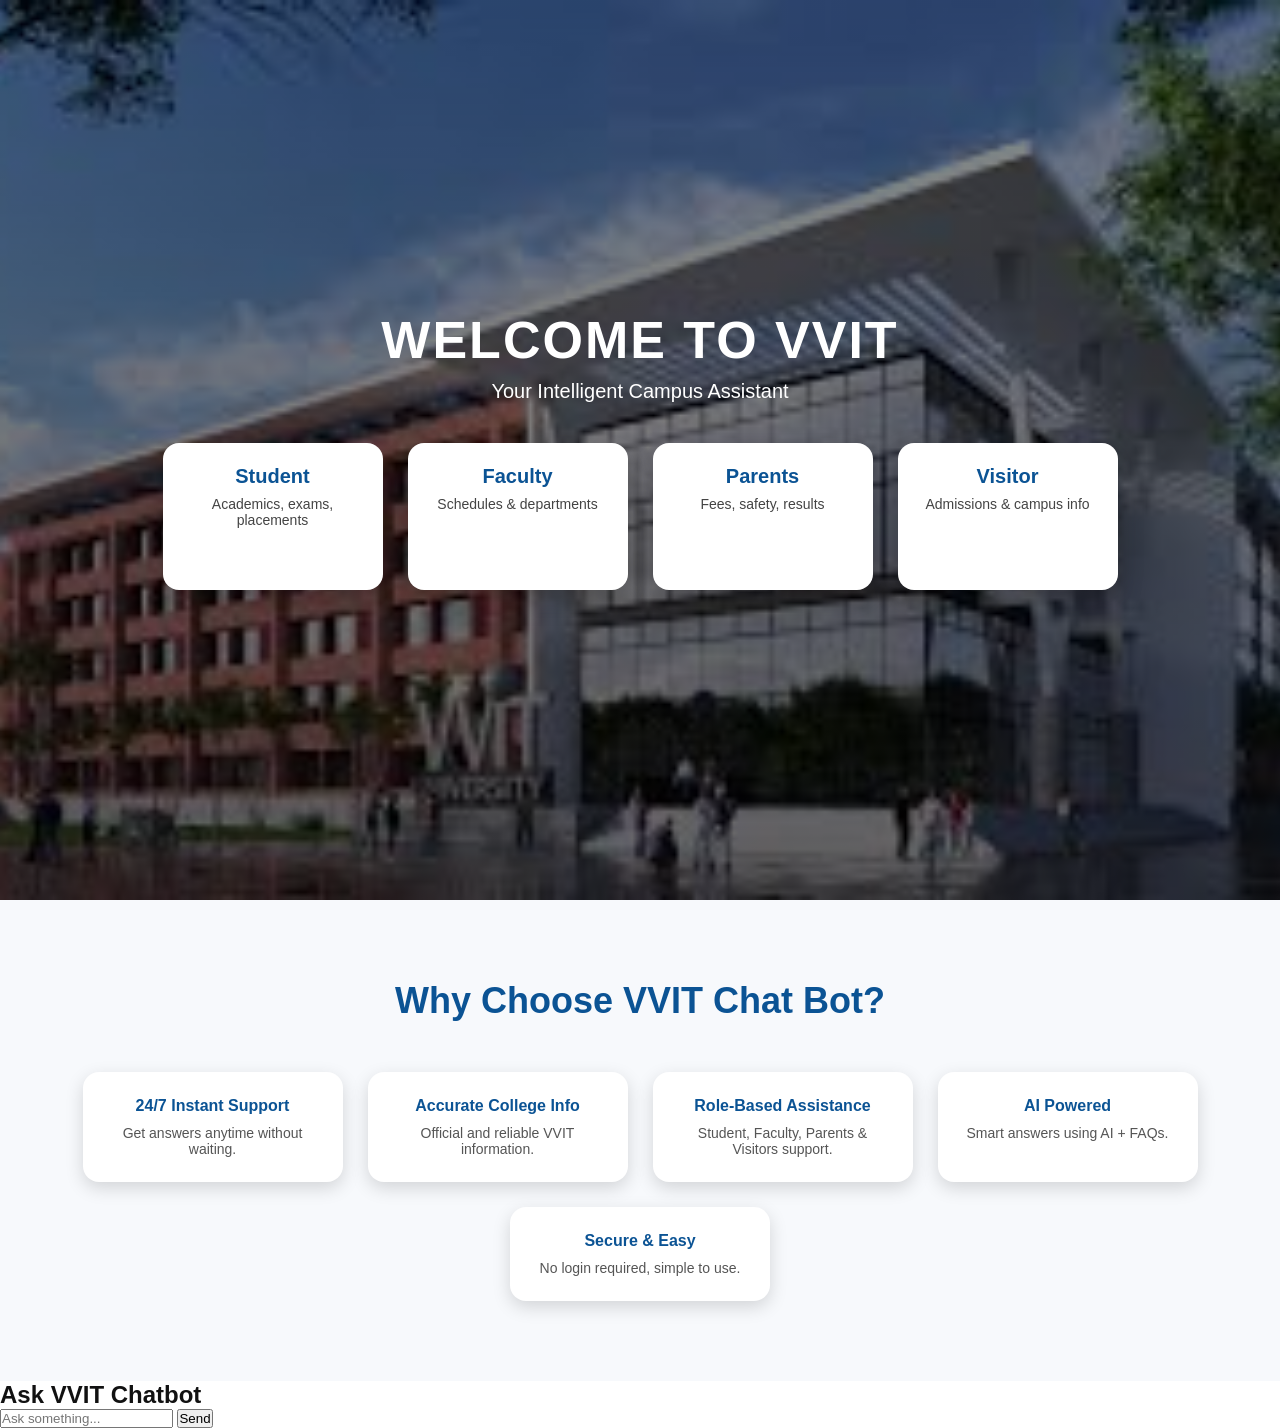
<file: frontend/index.html>
<!DOCTYPE html>
<html lang="en">
<head>
    <meta charset="UTF-8">
    <title>WELCOME VVIT</title>
    <link rel="stylesheet" href="css/style.css">
</head>
<body>

<!-- ================= HERO SECTION ================= -->
<section class="home">
    <div class="overlay">
        <h1>WELCOME TO VVIT</h1>
        <p>Your Intelligent Campus Assistant</p>

        <div class="buttons">
            <a href="student.html" class="role-card">
                <h3>Student</h3>
                <p>Academics, exams, placements</p>
            </a>

            <a href="faculty.html" class="role-card">
                <h3>Faculty</h3>
                <p>Schedules & departments</p>
            </a>

            <a href="parents.html" class="role-card">
                <h3>Parents</h3>
                <p>Fees, safety, results</p>
            </a>

            <a href="visitor.html" class="role-card">
                <h3>Visitor</h3>
                <p>Admissions & campus info</p>
            </a>
        </div>
    </div>
</section>

<!-- ================= WHY SECTION ================= -->
<section class="why-section">
    <h2>Why Choose VVIT Chat Bot?</h2>

    <div class="benefits">
        <div class="benefit-card">
            <h4>24/7 Instant Support</h4>
            <p>Get answers anytime without waiting.</p>
        </div>

        <div class="benefit-card">
            <h4>Accurate College Info</h4>
            <p>Official and reliable VVIT information.</p>
        </div>

        <div class="benefit-card">
            <h4>Role-Based Assistance</h4>
            <p>Student, Faculty, Parents & Visitors support.</p>
        </div>

        <div class="benefit-card">
            <h4>AI Powered</h4>
            <p>Smart answers using AI + FAQs.</p>
        </div>

        <div class="benefit-card">
            <h4>Secure & Easy</h4>
            <p>No login required, simple to use.</p>
        </div>
    </div>
</section>
<!-- ================= CHATBOT SECTION ================= -->

<section class="chat-section">

    <h2>Ask VVIT Chatbot</h2>

    <div id="chat-box"></div>

    <input type="text" id="user-input" placeholder="Ask something...">

    <button onclick="sendMessage()">
        Send
    </button>

</section>

<!-- CONNECT JS -->
<script src="js/chat.js"></script>
</body>
</html>
</file>
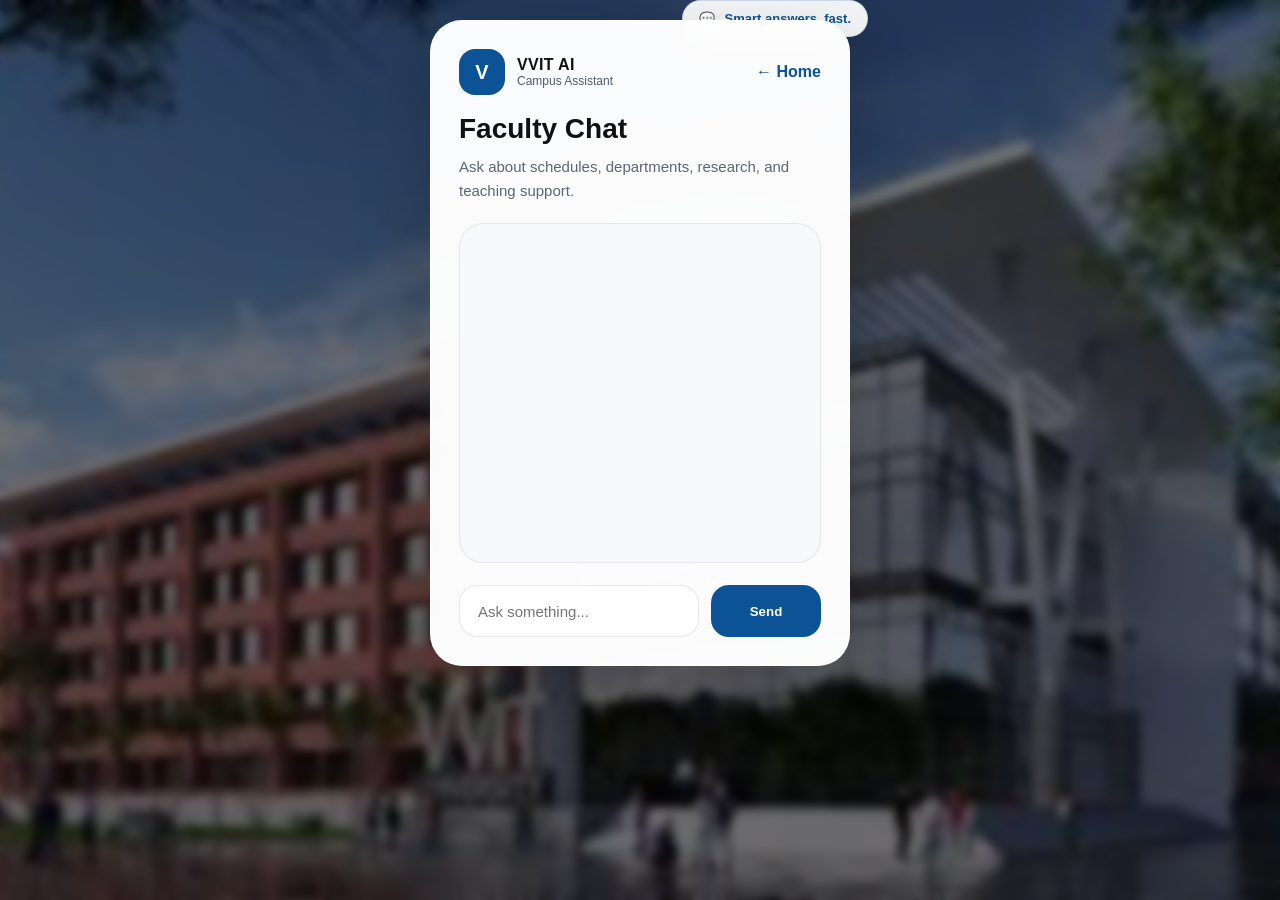
<file: frontend/faculty.html>
<!DOCTYPE html>
<html lang="en">
<head>
    <meta charset="UTF-8">
    <title>VVIT Chatbot - Faculty</title>
    <link rel="stylesheet" href="css/style.css">
</head>
<body class="chat-page">
    <div class="page-wrapper">
        <div class="floating-bubble">Smart answers, fast.</div>
        <div class="chat-card">
            <div class="chat-card-header">
                <div class="logo">
                    <span class="logo-mark">V</span>
                    <div>
                        <strong>VVIT AI</strong>
                        <small>Campus Assistant</small>
                    </div>
                </div>
                <a class="back-button" href="index.html">← Home</a>
            </div>

            <div class="chat-title">
                <h1>Faculty Chat</h1>
                <p>Ask about schedules, departments, research, and teaching support.</p>
            </div>

            <div id="chat-box" class="chat-box"></div>

            <div class="chat-input-row">
                <input type="text" id="user-input" placeholder="Ask something...">
                <button onclick="sendMessage()">Send</button>
            </div>
        </div>
    </div>

    <script>window.userRole = "Faculty";</script>
    <script src="js/chat.js"></script>
</body>
</html>
</file>
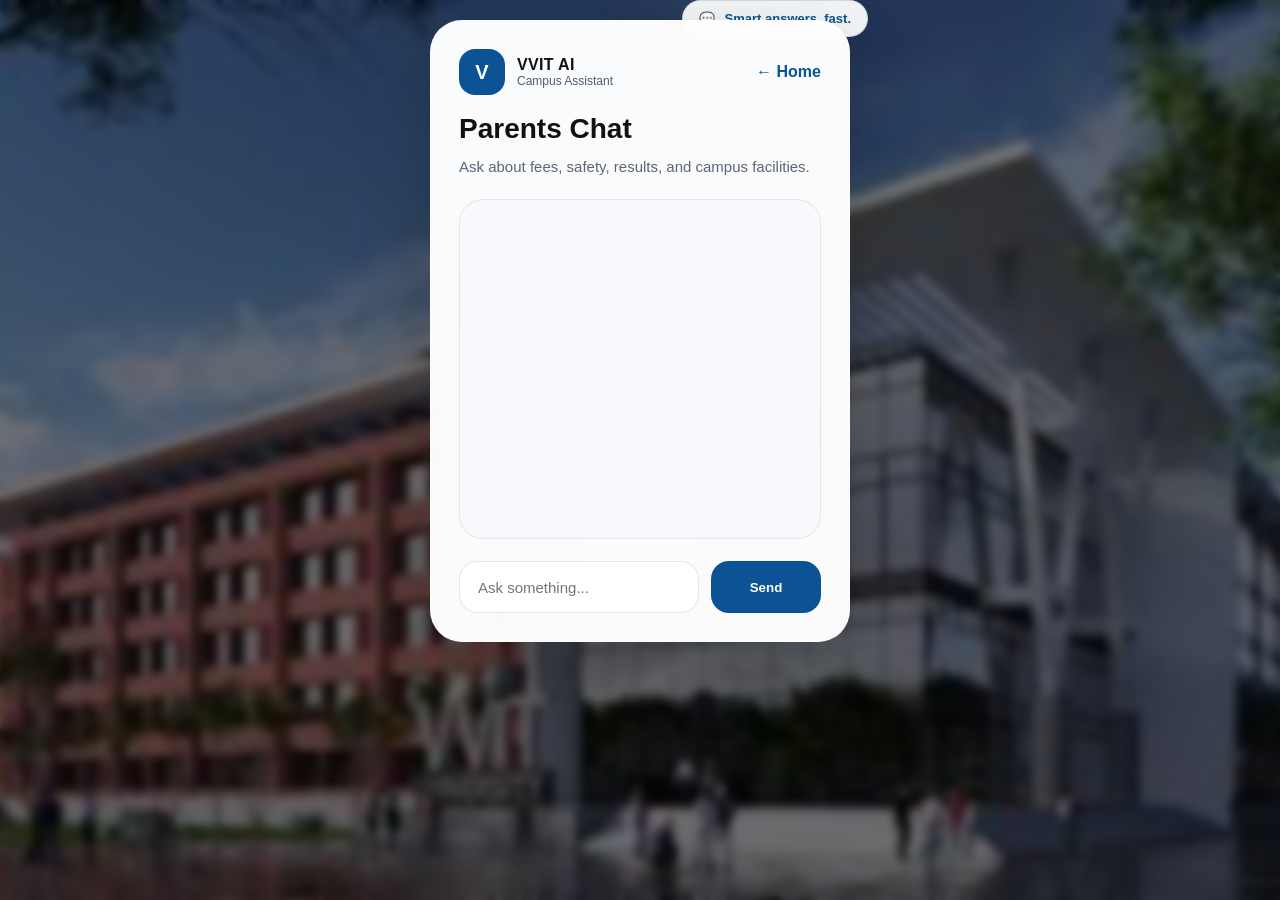
<file: frontend/parents.html>
<!DOCTYPE html>
<html lang="en">
<head>
    <meta charset="UTF-8">
    <title>VVIT Chatbot - Parents</title>
    <link rel="stylesheet" href="css/style.css">
</head>
<body class="chat-page">
    <div class="page-wrapper">
        <div class="floating-bubble">Smart answers, fast.</div>
        <div class="chat-card">
            <div class="chat-card-header">
                <div class="logo">
                    <span class="logo-mark">V</span>
                    <div>
                        <strong>VVIT AI</strong>
                        <small>Campus Assistant</small>
                    </div>
                </div>
                <a class="back-button" href="index.html">← Home</a>
            </div>

            <div class="chat-title">
                <h1>Parents Chat</h1>
                <p>Ask about fees, safety, results, and campus facilities.</p>
            </div>

            <div id="chat-box" class="chat-box"></div>

            <div class="chat-input-row">
                <input type="text" id="user-input" placeholder="Ask something...">
                <button onclick="sendMessage()">Send</button>
            </div>
        </div>
    </div>

    <script>window.userRole = "Parents";</script>
    <script src="js/chat.js"></script>
</body>
</html>
</file>
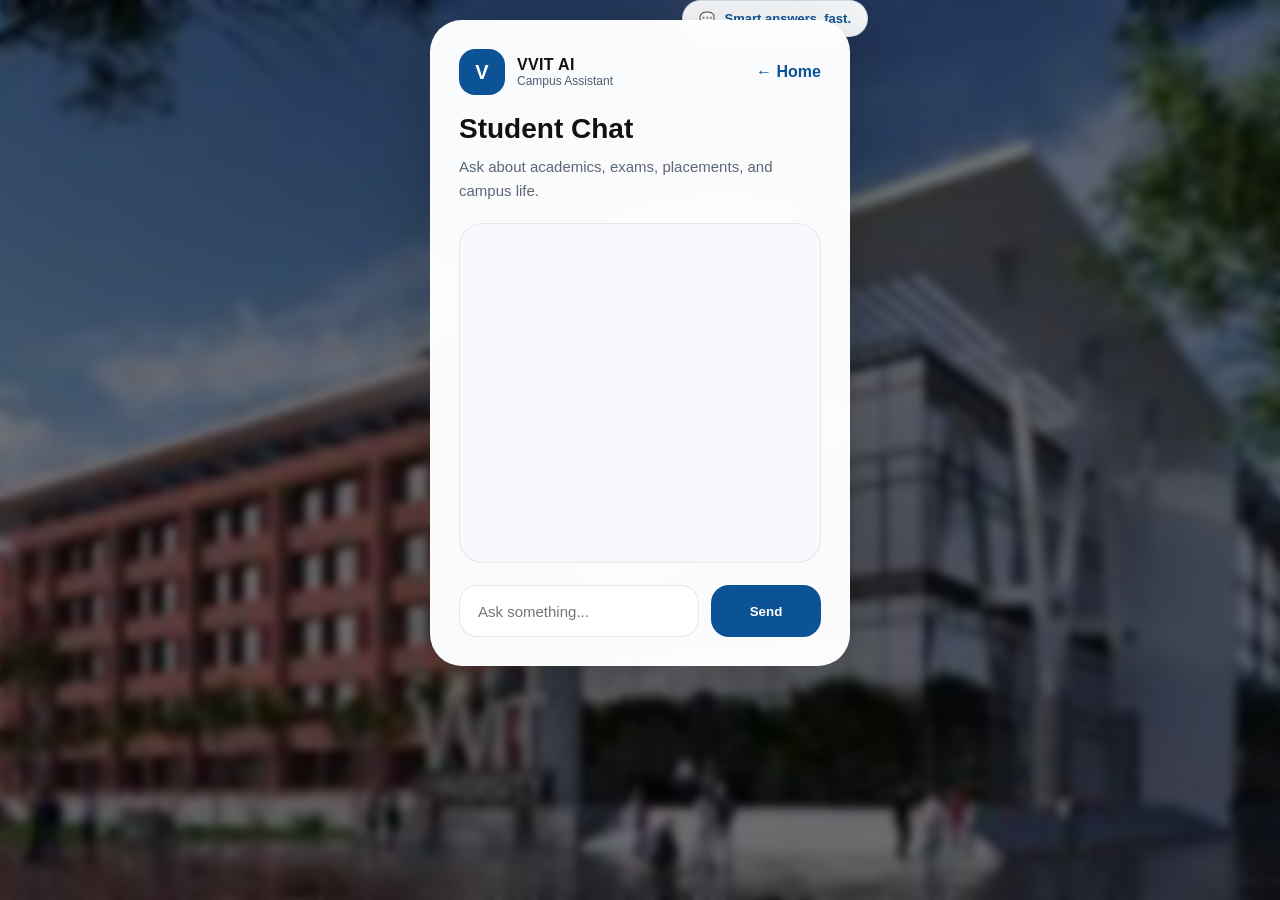
<file: frontend/student.html>
<!DOCTYPE html>
<html lang="en">
<head>
    <meta charset="UTF-8">
    <title>VVIT Chatbot - Student</title>
    <link rel="stylesheet" href="css/style.css">
</head>
<body class="chat-page">
    <div class="page-wrapper">
        <div class="floating-bubble">Smart answers, fast.</div>
        <div class="chat-card">
            <div class="chat-card-header">
                <div class="logo">
                    <span class="logo-mark">V</span>
                    <div>
                        <strong>VVIT AI</strong>
                        <small>Campus Assistant</small>
                    </div>
                </div>
                <a class="back-button" href="index.html">← Home</a>
            </div>

            <div class="chat-title">
                <h1>Student Chat</h1>
                <p>Ask about academics, exams, placements, and campus life.</p>
            </div>

            <div id="chat-box" class="chat-box"></div>

            <div class="chat-input-row">
                <input type="text" id="user-input" placeholder="Ask something...">
                <button onclick="sendMessage()">Send</button>
            </div>
        </div>
    </div>

    <script>window.userRole = "Student";</script>
    <script src="js/chat.js"></script>
</body>
</html>
</file>
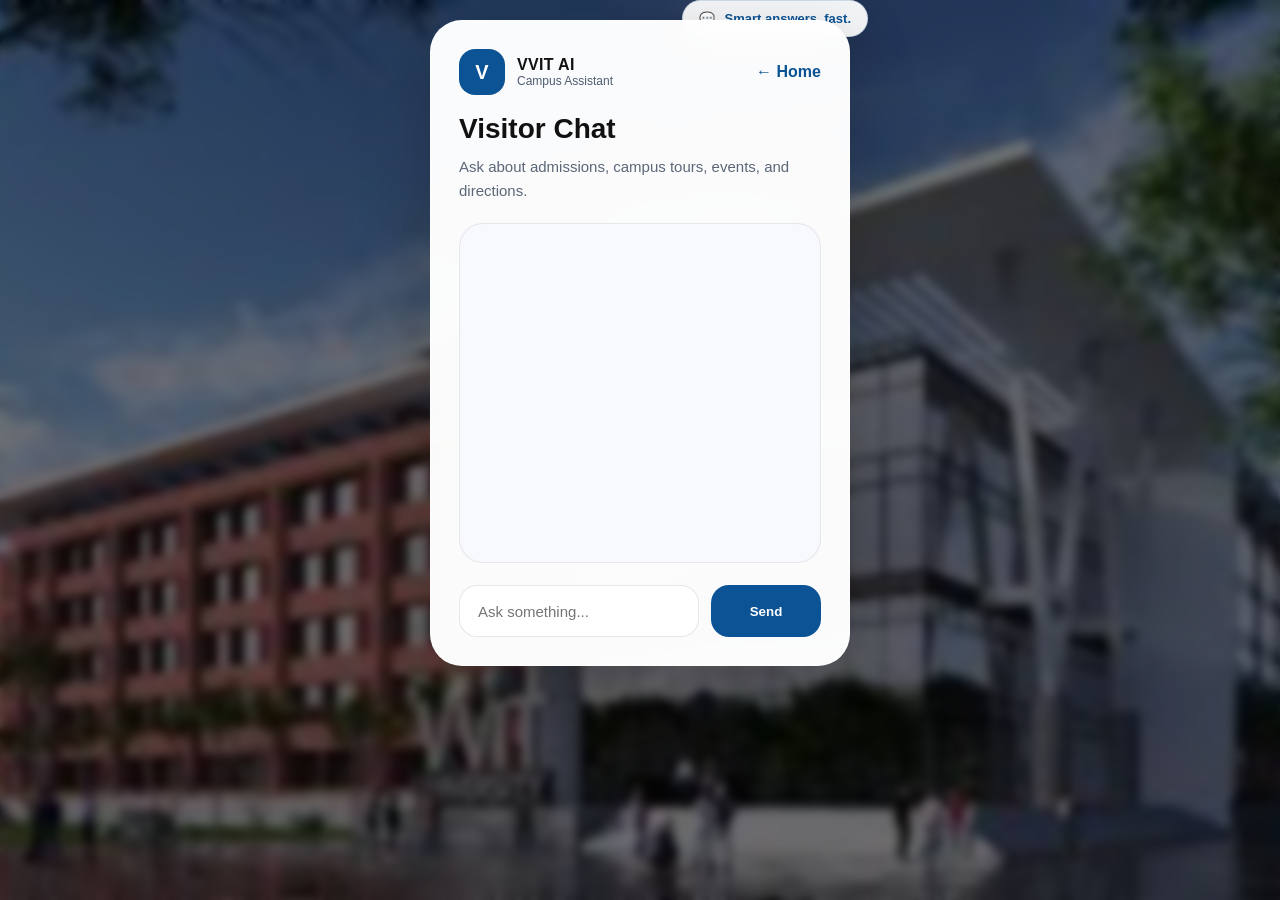
<file: frontend/visitor.html>
<!DOCTYPE html>
<html lang="en">
<head>
    <meta charset="UTF-8">
    <title>VVIT Chatbot - Visitor</title>
    <link rel="stylesheet" href="css/style.css">
</head>
<body class="chat-page">
    <div class="page-wrapper">
        <div class="floating-bubble">Smart answers, fast.</div>
        <div class="chat-card">
            <div class="chat-card-header">
                <div class="logo">
                    <span class="logo-mark">V</span>
                    <div>
                        <strong>VVIT AI</strong>
                        <small>Campus Assistant</small>
                    </div>
                </div>
                <a class="back-button" href="index.html">← Home</a>
            </div>

            <div class="chat-title">
                <h1>Visitor Chat</h1>
                <p>Ask about admissions, campus tours, events, and directions.</p>
            </div>

            <div id="chat-box" class="chat-box"></div>

            <div class="chat-input-row">
                <input type="text" id="user-input" placeholder="Ask something...">
                <button onclick="sendMessage()">Send</button>
            </div>
        </div>
    </div>

    <script>window.userRole = "Visitor";</script>
    <script src="js/chat.js"></script>
</body>
</html>
</file>
<file: frontend/css/style.css>
/* ================= RESET ================= */
* {
    margin: 0;
    padding: 0;
    box-sizing: border-box;
    font-family: Arial, sans-serif;
}

html, body {
    min-height: 100%;
}

body {
    background: url("../images/vvitu.jpeg") no-repeat center center fixed;
    background-size: cover;
    color: #111;
}

body::before {
    content: "";
    position: fixed;
    inset: 0;
    background: rgba(0, 0, 0, 0.55);
    backdrop-filter: blur(4px);
    z-index: -1;
}

body.chat-page {
    display: flex;
    align-items: center;
    justify-content: center;
    padding: 20px;
}

.page-wrapper {
    position: relative;
    width: 100%;
    max-width: 420px;
}

.floating-bubble {
    position: absolute;
    top: -20px;
    right: -18px;
    background: rgba(255, 255, 255, 0.95);
    border: 1px solid rgba(11, 83, 148, 0.16);
    border-radius: 28px;
    padding: 10px 16px;
    display: inline-flex;
    align-items: center;
    gap: 10px;
    box-shadow: 0 18px 45px rgba(0, 0, 0, 0.15);
    font-size: 13px;
    color: #0b5394;
    font-weight: 700;
}

.floating-bubble::before {
    content: "💬";
}

.chat-card {
    background: rgba(255, 255, 255, 0.98);
    border-radius: 32px;
    box-shadow: 0 28px 70px rgba(0, 0, 0, 0.22);
    padding: 28px;
    border: 1px solid rgba(255, 255, 255, 0.45);
    backdrop-filter: blur(16px);
}

.chat-card-header {
    display: flex;
    align-items: center;
    justify-content: space-between;
    gap: 16px;
    margin-bottom: 18px;
}

.logo {
    display: flex;
    align-items: center;
    gap: 12px;
}

.logo-mark {
    width: 46px;
    height: 46px;
    border-radius: 16px;
    display: inline-flex;
    align-items: center;
    justify-content: center;
    background: #0b5394;
    color: white;
    font-size: 20px;
    font-weight: 800;
}

.logo strong {
    display: block;
    font-size: 16px;
    letter-spacing: 0.02em;
}

.logo small {
    display: block;
    color: #4f5d72;
    font-size: 12px;
}

.back-button {
    color: #0b5394;
    text-decoration: none;
    font-weight: 700;
}

.chat-title h1 {
    font-size: 28px;
    margin-bottom: 10px;
}

.chat-title p {
    color: #5b6778;
    line-height: 1.6;
    font-size: 15px;
    margin-bottom: 20px;
}

.chat-box {
    min-height: 340px;
    max-height: 420px;
    overflow-y: auto;
    background: #f7f9fc;
    border-radius: 24px;
    border: 1px solid rgba(15, 23, 42, 0.08);
    padding: 20px;
    display: flex;
    flex-direction: column;
    gap: 16px;
}

.message-row {
    display: flex;
    flex-direction: column;
    gap: 8px;
}

.message-row.user {
    align-items: flex-end;
}

.message-row.bot {
    align-items: flex-start;
}

.typing-indicator {
    align-items: flex-start;
}

.typing-bubble {
    width: 68px;
    height: 34px;
    display: inline-flex;
    align-items: center;
    justify-content: space-between;
    padding: 10px 12px;
    border-radius: 20px;
    background: white;
    border: 1px solid rgba(15, 23, 42, 0.08);
    box-shadow: 0 10px 20px rgba(15, 23, 42, 0.08);
}

.typing-bubble span {
    display: inline-block;
    width: 8px;
    height: 8px;
    border-radius: 50%;
    background: #0b5394;
    opacity: 0.25;
    animation: typingPulse 1.1s infinite ease-in-out;
}

.typing-bubble span:nth-child(2) {
    animation-delay: 0.15s;
}

.typing-bubble span:nth-child(3) {
    animation-delay: 0.3s;
}

@keyframes typingPulse {
    0%, 100% { opacity: 0.25; transform: translateY(0); }
    50% { opacity: 1; transform: translateY(-3px); }
}

.message-row p {
    max-width: 85%;
    padding: 14px 16px;
    border-radius: 20px;
    line-height: 1.6;
    box-shadow: 0 10px 24px rgba(15, 23, 42, 0.06);
}

.message-row.user p {
    background: #e9f0ff;
    color: #102a5e;
}

.message-row.bot p {
    background: white;
    color: #1f2937;
}

.chat-input-row {
    margin-top: 22px;
    display: flex;
    gap: 12px;
}

.chat-input-row input {
    flex: 1;
    min-height: 52px;
    border-radius: 18px;
    border: 1px solid rgba(15, 23, 42, 0.1);
    padding: 0 18px;
    font-size: 15px;
    background: white;
    color: #111;
}

.chat-input-row input:focus {
    outline: none;
    border-color: #0b5394;
    box-shadow: 0 0 0 4px rgba(11, 83, 148, 0.1);
}

.chat-input-row button {
    background: #0b5394;
    color: white;
    border: none;
    border-radius: 18px;
    min-width: 110px;
    padding: 0 22px;
    cursor: pointer;
    font-weight: 700;
    transition: background 0.2s ease;
}

.chat-input-row button:hover {
    background: #08376a;
}

@media (max-width: 480px) {
    .chat-card {
        padding: 22px;
    }

    .chat-title h1 {
        font-size: 24px;
    }

    .chat-input-row {
        flex-direction: column;
    }

    .chat-input-row button {
        width: 100%;
    }
}

/* ================= HERO SECTION ================= */

.home {
    height: 100vh;
    background: url("../images/vvitu.jpeg") no-repeat center center/cover;
}

.overlay {
    height: 100%;
    width: 100%;
    background: linear-gradient(
        rgba(0, 0, 0, 0.45),
        rgba(0, 0, 0, 0.6)
    );
    display: flex;
    flex-direction: column;
    justify-content: center;
    align-items: center;
    text-align: center;
    color: white;
    padding: 20px;
}

.overlay h1 {
    font-size: 52px;
    letter-spacing: 2px;
    margin-bottom: 10px;
}

.overlay p {
    font-size: 20px;
    margin-bottom: 40px;
}

/* ================= ROLE CARDS ================= */

.buttons {
    display: flex;
    gap: 25px;
    flex-wrap: wrap;
    justify-content: center;
}

.role-card {
    background: white;
    color: #0b5394;
    width: 220px;
    padding: 22px;
    border-radius: 16px;
    text-decoration: none;
    text-align: center;
    box-shadow: 0 10px 25px rgba(0,0,0,0.25);
    transition: all 0.3s ease;
}

.role-card h3 {
    font-size: 20px;
    margin-bottom: 8px;
}

.role-card p {
    font-size: 14px;
    color: #444;
}

.role-card:hover {
    transform: translateY(-8px);
    background: #0b5394;
    color: white;
}

.role-card:hover p {
    color: #e0e0e0;
}

/* ================= WHY SECTION ================= */

.why-section {
    padding: 80px 20px;
    background: #f7f9fc;
    text-align: center;
}

.why-section h2 {
    font-size: 36px;
    margin-bottom: 50px;
    color: #0b5394;
}

.benefits {
    display: flex;
    gap: 25px;
    flex-wrap: wrap;
    justify-content: center;
}

.benefit-card {
    background: white;
    width: 260px;
    padding: 25px;
    border-radius: 16px;
    box-shadow: 0 6px 18px rgba(0,0,0,0.15);
    transition: 0.3s;
}

.benefit-card h4 {
    margin-bottom: 10px;
    color: #0b5394;
}

.benefit-card p {
    font-size: 14px;
    color: #555;
}

.benefit-card:hover {
    transform: translateY(-6px);
}
</file>
